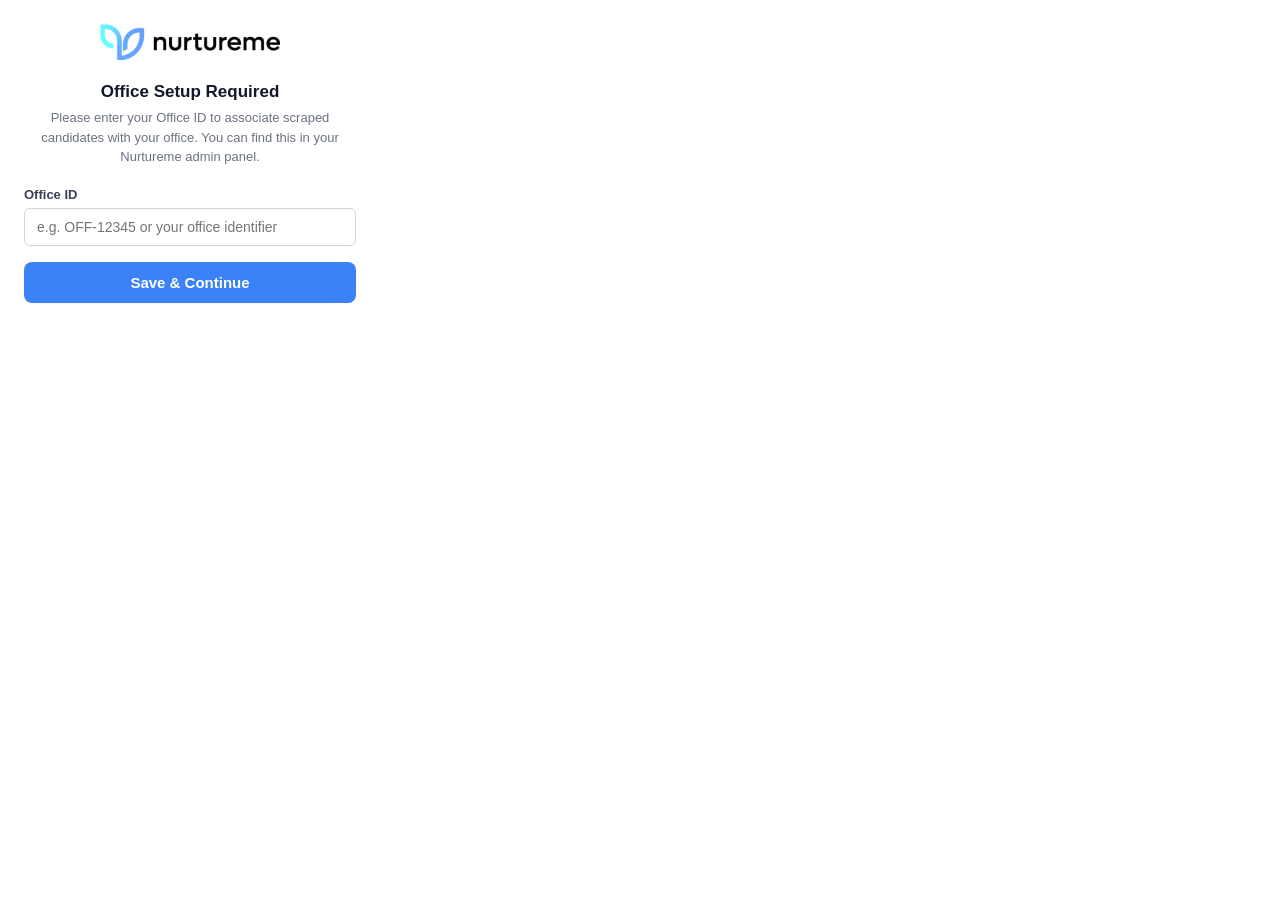
<file: office-config.html>
<!DOCTYPE html>
<html lang="en">
<head>
  <meta charset="UTF-8">
  <title>Nurtureme - Office Setup</title>
  <style>
    * { box-sizing: border-box; margin: 0; padding: 0; }
    body {
      width: 380px;
      font-family: -apple-system, BlinkMacSystemFont, 'Segoe UI', Roboto, sans-serif;
      background: #fff;
      padding: 24px;
    }
    .logo { text-align: center; margin-bottom: 18px; }
    .logo img { height: 36px; }
    h2 { font-size: 17px; color: #111827; text-align: center; margin-bottom: 6px; }
    p { font-size: 13px; color: #6b7280; text-align: center; margin-bottom: 20px; line-height: 1.5; }
    label { display: block; font-size: 13px; font-weight: 600; color: #374151; margin-bottom: 6px; }
    input {
      width: 100%; padding: 10px 12px; border: 1px solid #d1d5db; border-radius: 6px;
      font-size: 14px; outline: none; transition: border 0.15s;
    }
    input:focus { border-color: #3b82f6; box-shadow: 0 0 0 2px rgba(59,130,246,0.15); }
    .btn {
      width: 100%; margin-top: 16px; padding: 12px; background: #3b82f6; color: #fff;
      border: none; border-radius: 8px; font-size: 15px; font-weight: 600; cursor: pointer;
    }
    .btn:hover { background: #2563eb; }
    .btn:disabled { background: #93c5fd; cursor: not-allowed; }
    .status { margin-top: 12px; font-size: 13px; text-align: center; display: none; }
    .status.show { display: block; }
    .status.success { color: #065f46; }
    .status.error { color: #991b1b; }
    .current { margin-top: 12px; padding: 10px; background: #f0fdf4; border-radius: 6px; font-size: 12px; color: #065f46; text-align: center; display: none; }
    .current.show { display: block; }
  </style>
</head>
<body>
  <div class="logo"><img src="nurturemeTextlogo.png" alt="nurtureme"></div>
  <h2>Office Setup Required</h2>
  <p>Please enter your Office ID to associate scraped candidates with your office. You can find this in your Nurtureme admin panel.</p>

  <label for="officeId">Office ID</label>
  <input type="text" id="officeId" placeholder="e.g. OFF-12345 or your office identifier">

  <div class="current" id="currentOffice"></div>

  <button class="btn" id="saveBtn">Save & Continue</button>
  <div class="status" id="status"></div>

  <script src="office-config.js"></script>
</body>
</html>
</file>
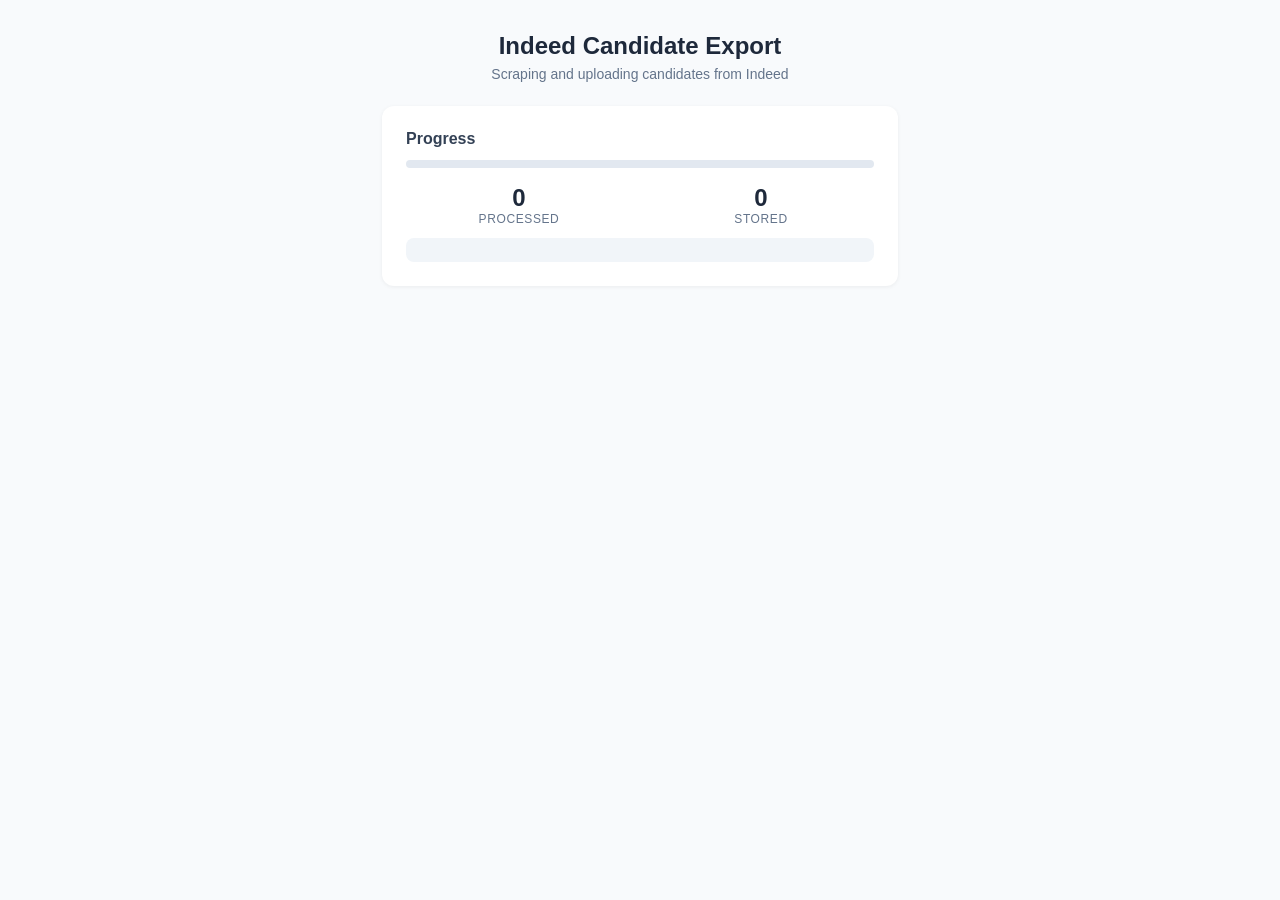
<file: progress.html>
<!DOCTYPE html>
<html lang="en">
<head>
  <meta charset="UTF-8">
  <title>Nurtureme - Indeed Progress</title>
  <style>
    * { box-sizing: border-box; margin: 0; padding: 0; }
    body {
      font-family: -apple-system, BlinkMacSystemFont, 'Segoe UI', Roboto, sans-serif;
      background: #f8fafc;
      padding: 32px;
      max-width: 580px;
      margin: 0 auto;
    }
    .header {
      text-align: center; margin-bottom: 24px;
    }
    .header h1 { font-size: 24px; color: #1e293b; margin-bottom: 6px; }
    .header p { font-size: 14px; color: #64748b; }
    .card {
      background: white; border-radius: 12px; padding: 24px;
      box-shadow: 0 1px 4px rgba(0,0,0,0.06); margin-bottom: 20px;
    }
    .card h2 { font-size: 16px; color: #334155; margin-bottom: 12px; }
    .progress-bar {
      height: 8px; background: #e2e8f0; border-radius: 4px; overflow: hidden;
    }
    .progress-fill {
      height: 100%; background: #3b82f6; border-radius: 4px; transition: width 0.3s;
    }
    .stats {
      display: grid; grid-template-columns: 1fr 1fr; gap: 16px; margin-top: 16px;
    }
    .stat { text-align: center; }
    .stat-value { font-size: 24px; font-weight: 700; color: #1e293b; }
    .stat-label { font-size: 12px; color: #64748b; text-transform: uppercase; letter-spacing: 0.05em; }
    .log {
      background: #f1f5f9; border-radius: 8px; padding: 12px; font-family: monospace;
      font-size: 12px; max-height: 180px; overflow-y: auto; margin-top: 12px;
    }
    .log-line { margin-bottom: 4px; }
    .log-line.success { color: #059669; }
    .log-line.error { color: #dc2626; }
    .log-line.info { color: #2563eb; }
  </style>
</head>
<body>
  <div class="header">
    <h1>Indeed Candidate Export</h1>
    <p>Scraping and uploading candidates from Indeed</p>
  </div>

  <div class="card">
    <h2>Progress</h2>
    <div class="progress-bar">
      <div class="progress-fill" id="progressFill" style="width: 0%"></div>
    </div>
    <div class="stats">
      <div class="stat">
        <div class="stat-value" id="processedCount">0</div>
        <div class="stat-label">Processed</div>
      </div>
      <div class="stat">
        <div class="stat-value" id="storedCount">0</div>
        <div class="stat-label">Stored</div>
      </div>
    </div>
    <div class="log" id="log"></div>
  </div>

  <script src="progress.js"></script>
</body>
</html>
</file>
